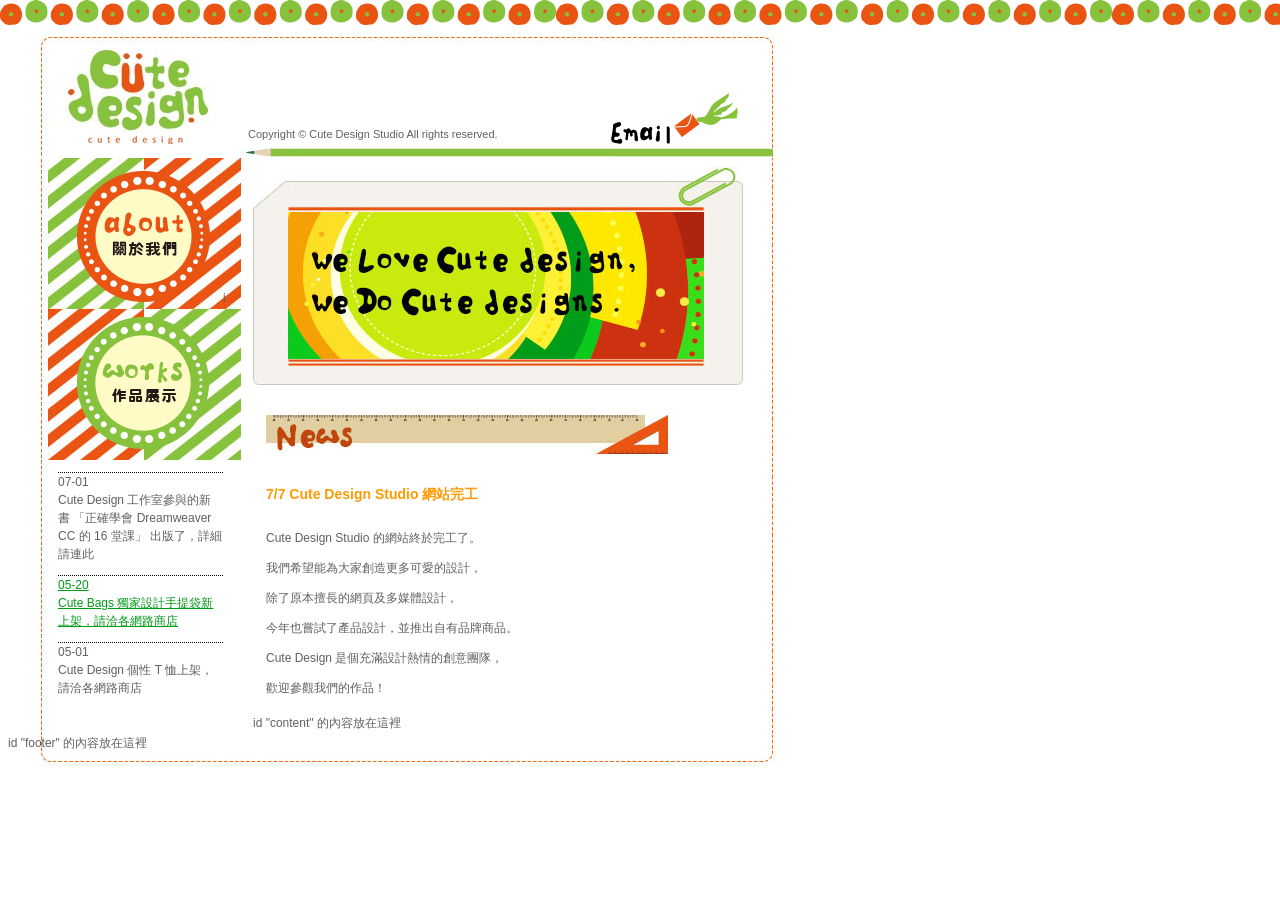
<file: ex02/index.html>
<!doctype html>
<html>
<head>
<meta charset="utf-8">
<title>ex002</title>
<link href="index.css" rel="stylesheet" type="text/css">
</head>

<body>
<div id="header"><img src="images/main_logo.jpg" alt="" width="167" height="101" class="headerLogo"/><span class="headerCopy">Copyright © Cute Design Studio All rights reserved.</span><img src="images/email.png" alt="" width="150" height="51" class="email"/></div>
<div id="content">
  <div id="contentL">
    <div id="sidemenu"> <img src="images/about_btn.png" width="162" height="144" alt=""/>i<img src="images/works_btn.png" width="162" height="144" alt=""/></div>
    <div id="listNew">
      <p>07-01<br>
        Cute Design 工作室參與的新書 「正確學會 Dreamweaver CC 的 16 堂課」 出版了，詳細請連此</p>
      <p><a href="index.html">05-20<br>
        Cute Bags 獨家設計手提袋新上架，請洽各網路商店</a></p>
      <p>05-01<br>
        Cute Design 個性 T 恤上架，請洽各網路商店</p>
    </div>
    <p>&nbsp;</p>
  </div>
  <div id="contentR">
    <img src="images/titles_main.jpg" width="500" height="242" alt=""/>
    <div id="contentMain">
      <p><img src="images/stitle_news.jpg" width="402" height="39" alt=""/></p>
      <p class="subtitle">7/7 Cute Design Studio 網站完工</p>
      <p>Cute Design Studio 的網站終於完工了。<br>
        我們希望能為大家創造更多可愛的設計，<br>
        除了原本擅長的網頁及多媒體設計，<br>
        今年也嘗試了產品設計，並推出自有品牌商品。<br>
        Cute Design 是個充滿設計熱情的創意團隊，<br>
        歡迎參觀我們的作品！</p>
    </div>
  </div>
id "content" 的內容放在這裡</div>
<div id="footer"> id "footer" 的內容放在這裡</div>
</body>
</html>
</file>
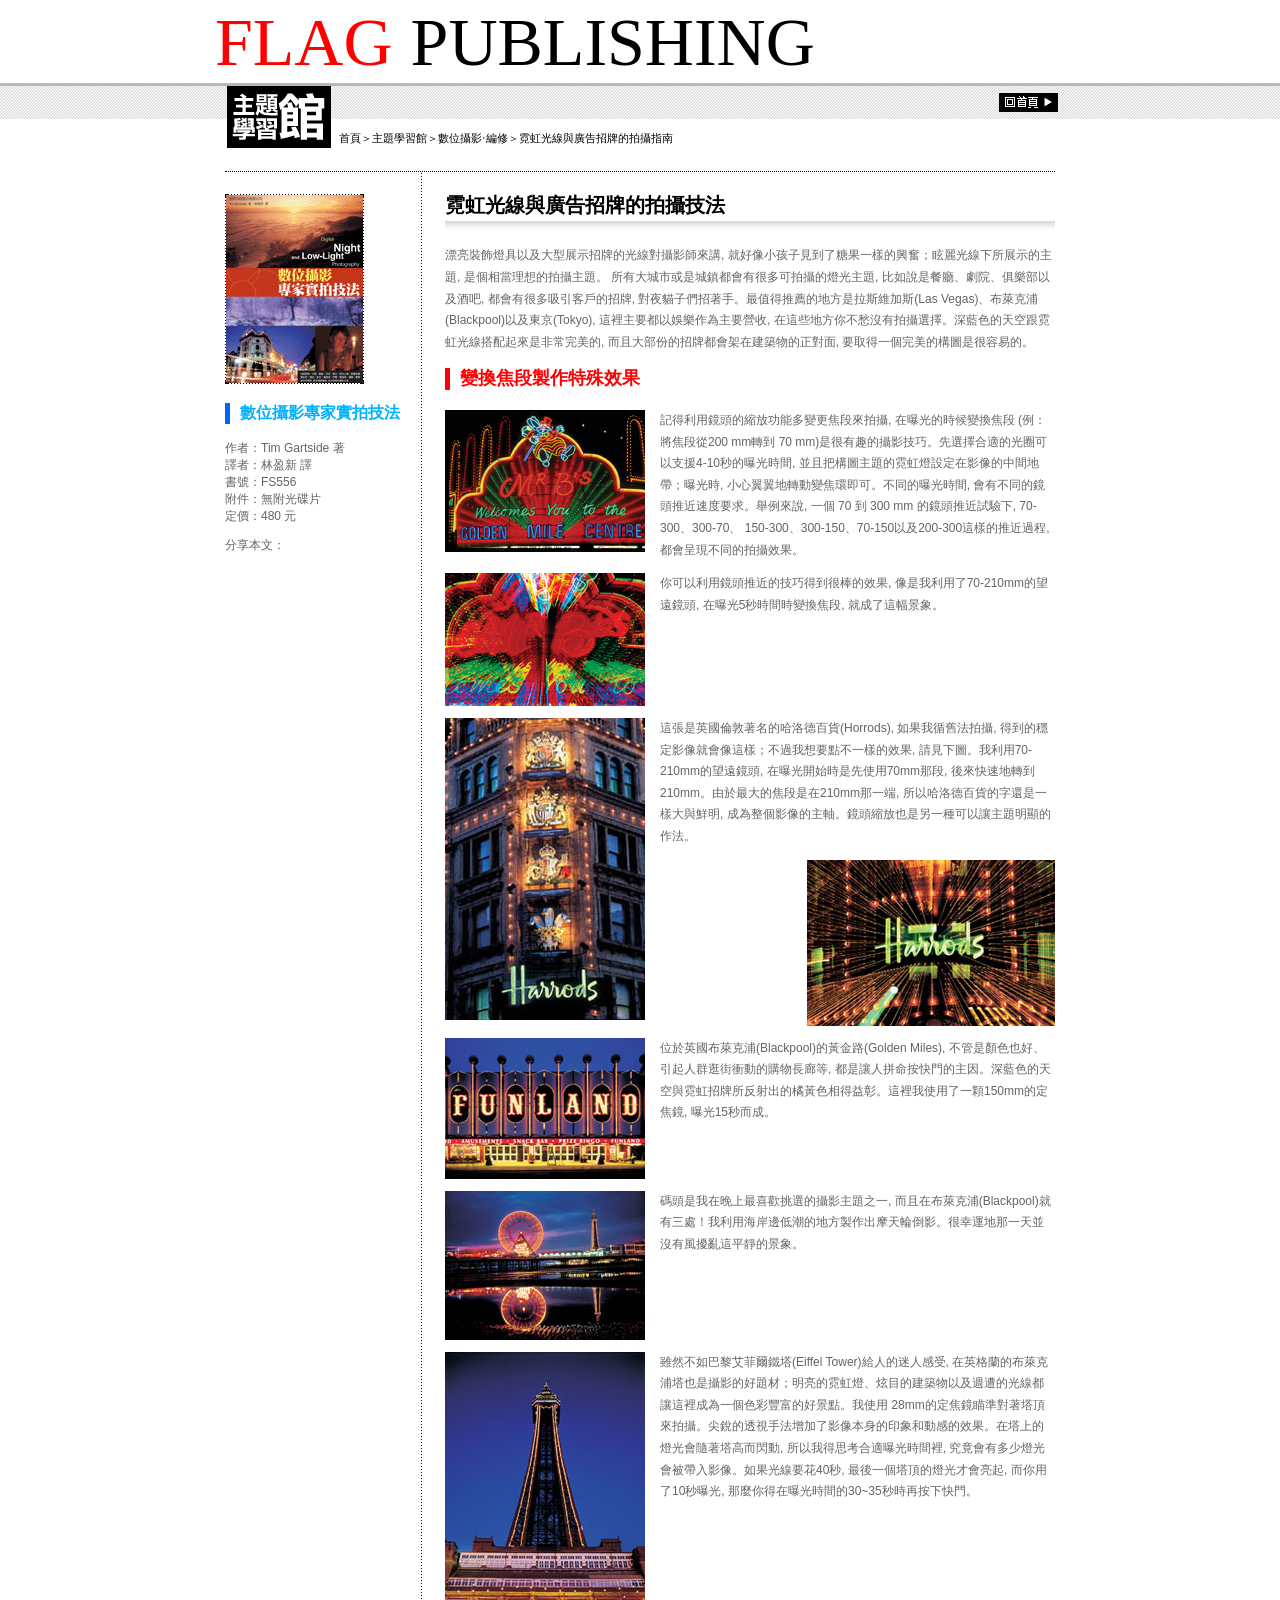
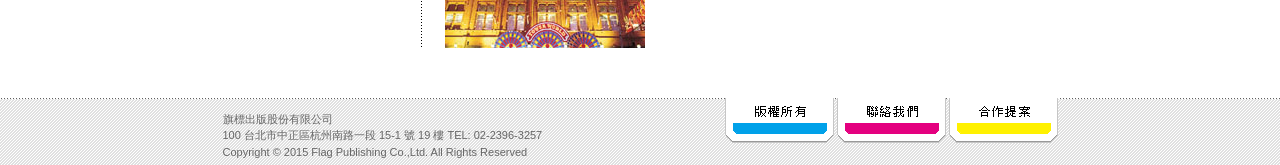
<file: W12/ex06-01.html>
<!doctype html>
<html>
<head>
<meta charset="utf-8">
<title>FLAG 主題學習館</title>
<link href="ex06-01.css" rel="stylesheet" type="text/css">
<!--The following script tag downloads a font from the Adobe Edge Web Fonts server for use within the web page. We recommend that you do not modify it.--><script>var __adobewebfontsappname__="dreamweaver"</script><script src="http://use.edgefonts.net/fredericka-the-great:n4:default.js" type="text/javascript"></script>
</head>
<body>
<div class="titlebanner font00" id="header"><span class="titlebanner"><span style="font-size: 68px">FLAG</span> <span class="color_black">PUBLISHING</span></span> </div>
<div id="content">
  <div id="contentTop"><img src="images/title_learn.gif" width="104" height="62" alt="主題學習館" />
    <p>首頁＞主題學習館＞數位攝影‧編修＞霓虹光線與廣告招牌的拍攝指南</p>
  <a href="#"><img src="images/more.gif" alt="更多分類" width="59" height="19" class="more" /></a></div>
  <div id="article">
    <div id="articleL">
      <p><img src="images/book1/book1_cover.jpg" width="139" height="190" alt="書籍封面" /></p>
      <h3>數位攝影專家實拍技法 </h3>
      <p>作者：Tim Gartside 著<br />
        譯者：林盈新 譯<br />
        書號：FS556<br />
        附件：無附光碟片<br />
        定價：480 元    </p>
      <p>分享本文：</p>
    </div>
    <div id="articleR"> 
      <h1>霓虹光線與廣告招牌的拍攝技法 </h1>
      <p>漂亮裝飾燈具以及大型展示招牌的光線對攝影師來講, 就好像小孩子見到了糖果一樣的興奮；眩麗光線下所展示的主題, 是個相當理想的拍攝主題。 所有大城市或是城鎮都會有很多可拍攝的燈光主題, 比如說是餐廳、劇院、俱樂部以及酒吧, 都會有很多吸引客戶的招牌, 對夜貓子們招著手。最值得推薦的地方是拉斯維加斯(Las Vegas)、布萊克浦(Blackpool)以及東京(Tokyo), 這裡主要都以娛樂作為主要營收, 在這些地方你不愁沒有拍攝選擇。深藍色的天空跟霓虹光線搭配起來是非常完美的, 而且大部份的招牌都會架在建築物的正對面, 要取得一個完美的構圖是很容易的。</p>
      <h2>變換焦段製作特殊效果 </h2>
      <p><img src="images/book1/book1-1.jpg" alt="範例圖片" width="200" height="142" class="floatleft" />記得利用鏡頭的縮放功能多變更焦段來拍攝, 在曝光的時候變換焦段 (例：將焦段從200 mm轉到 70 mm)是很有趣的攝影技巧。先選擇合適的光圈可以支援4-10秒的曝光時間, 並且把構圖主題的霓虹燈設定在影像的中間地帶；曝光時, 小心翼翼地轉動變焦環即可。不同的曝光時間, 會有不同的鏡頭推近速度要求。舉例來說, 一個 70 到 300 mm 的鏡頭推近試驗下, 70-300、300-70、 150-300、300-150、70-150以及200-300這樣的推近過程, 都會呈現不同的拍攝效果。</p>
      <p><img src="images/book1/book1-2.jpg" alt="範例圖片" width="200" height="133" class="floatleft" />你可以利用鏡頭推近的技巧得到很棒的效果, 像是我利用了70-210mm的望遠鏡頭, 在曝光5秒時間時變換焦段, 就成了這幅景象。</p>
      <div class="clearboth"></div>
      <p><img src="images/book1/book1-3.jpg" alt="範例圖片" width="200" height="302" class="floatleft" />這張是英國倫敦著名的哈洛德百貨(Horrods), 如果我循舊法拍攝, 得到的穩定影像就會像這樣；不過我想要點不一樣的效果, 請見下圖。我利用70-210mm的望遠鏡頭, 在曝光開始時是先使用70mm那段, 後來快速地轉到210mm。由於最大的焦段是在210mm那一端, 所以哈洛德百貨的字還是一樣大與鮮明, 成為整個影像的主軸。鏡頭縮放也是另一種可以讓主題明顯的作法。</p>
      <p><img src="images/book1/book1-4.jpg" alt="範例圖片" width="248" height="166" class="floatright" /></p>
      <div class="clearboth"></div>
      <p><img src="images/book1/book1-5.jpg" alt="範例圖片" width="200" height="141" class="floatleft" />位於英國布萊克浦(Blackpool)的黃金路(Golden Miles), 不管是顏色也好、引起人群逛街衝動的購物長廊等, 都是讓人拼命按快門的主因。深藍色的天空與霓虹招牌所反射出的橘黃色相得益彰。這裡我使用了一顆150mm的定焦鏡, 曝光15秒而成。</p>
      <div class="clearboth"></div>
      <p><img src="images/book1/book1-6.jpg" alt="範例圖片" width="200" height="149" class="floatleft" />碼頭是我在晚上最喜歡挑選的攝影主題之一, 而且在布萊克浦(Blackpool)就有三處！我利用海岸邊低潮的地方製作出摩天輪倒影。很幸運地那一天並沒有風擾亂這平靜的景象。</p>
      <div class="clearboth"></div>
      <p><img src="images/book1/book1-7.jpg" alt="範例圖片" width="200" height="296" class="floatleft" />雖然不如巴黎艾菲爾鐵塔(Eiffel Tower)給人的迷人感受, 在英格蘭的布萊克浦塔也是攝影的好題材；明亮的霓虹燈、炫目的建築物以及週遭的光線都讓這裡成為一個色彩豐富的好景點。我使用 28mm的定焦鏡瞄準對著塔頂來拍攝。尖銳的透視手法增加了影像本身的印象和動感的效果。在塔上的燈光會隨著塔高而閃動, 所以我得思考合適曝光時間裡, 究竟會有多少燈光會被帶入影像。如果光線要花40秒, 最後一個塔頂的燈光才會亮起, 而你用了10秒曝光, 那麼你得在曝光時間的30~35秒時再按下快門。</p>
      <div class="clearboth"></div>
    </div>
  </div>
</div>
<div id="footer">
  <div id="footerBox">
    <div id="copyright">旗標出版股份有限公司   <br>
      100 台北市中正區杭州南路一段 15-1 號 19 樓  TEL: 02-2396-3257<br />
      Copyright © 2015 Flag Publishing Co.,Ltd. All Rights Reserved</div>
    <ul>
      <li><a href="#"><img src="images/footer_menu3.gif" alt="合作提案" /></a></li>
      <li><a href="#"><img src="images/footer_menu2.gif" alt="聯絡我們" /></a></li>
      <li><a href="#"><img src="images/footer_menu1.gif" alt="版權所有" /></a></li>
    </ul>
  </div>
</div>
</body></html>
</file>
<file: ex02/index.css>
@charset "utf-8";
#header {
	background-image: url(images/header_bg.jpg);
	width: 800px;
	height: 130px;
}
#content {
	background-image: url(images/content_bg.jpg);
	background-repeat: repeat-y;
	height: auto;
	width: 800px;
	float: left;
}
#footer {
	background-image: url(images/footer_bg.jpg);
	background-repeat: no-repeat;
	width: 800px;
	height: 52px;
	clear: left;
}
#contentL {
	width: 245px;
	float: left;

}
#contentR {
	margin-left: 245px;
	opacity: 1;


}
.headerLogo {
	margin-left: 48px;
	margin-top: 20px;
	float: left;
}
.headerCopy {
	font-size: 11px;
	margin-left: 25px;
	float: left;
	margin-top: 100px;
}
.email {
	margin-left: 100px;
	margin-top: 65px;
	float: left;
}



body {
	font-family: Gotham, "Helvetica Neue", Helvetica, Arial, sans-serif;
	color: #606060;
	font-size: 12px;
	background-image: url(images/cute_design_bg.png);
	background-repeat: repeat-x;
	margin-top: 28px;
}
#sidemenu {
	background-image: url(images/menu_bg.jpg);
	width: 193px;
	height: 302px;
	margin-left: 40px;
	padding-left: 13px;
	background-repeat: no-repeat;
}
#listNew {
	margin-left: 50px;
	margin-right: 30px;
	line-height: 1.5em;
}
#contentMain {
	margin-left: 13px;
	margin-right: 55px;
	text-indent: 0px;
	line-height: 2.5em;
}
.subtitle {
	color: #FF9A00;
	font-size: 14px;
	font-weight: bold;
}
#contentL #listNew p {
	border-top: 1px dotted #000000;
}
a {
	color: #009B17;
}
a:hover {
	color: #FF7500;
	text-decoration: underline;
}
</file>
<file: W12/ex06-01.css>
@charset "utf-8";
/* CSS Document */

body {
	margin: 0px;
	padding: 0px;
	font-family: Arial, Helvetica, sans-serif;
	font-size: 12px;
	color: #646464;
}

/*header 相關*/
#header {
	width: 850px;
	margin-right: auto;
	margin-left: auto;
	font-family: fredericka-the-great;
	font-style: normal;
	font-weight: 400;
}
.titlebanner {
	font-size: 68px;
	color: #FF0000;
}

.color_black {
	color: #000000;
	font-size: 68px;
}

/*content 相關*/
#content {
	background-image: url(images/content_bg.gif);
	background-repeat: repeat-x;
	width: 100%;
	text-align: center;
}
#contentTop {
	width: 838px;
	height: 75px;
	margin: 0 auto 0 auto;
	padding-top: 3px;
	padding-left: 12px;
	text-align: left;
}
#contentTop p {
	font-family: Arial, Helvetica, sans-serif;
	font-size: 11px;
	color: #000;
	float: left;
	margin-left: 8px;
	margin-top: 45px;
	margin-bottom: 0px;
}
#contentTop .more {
	float: right;
	margin-top: 7px;
	margin-right: 7px;
}
#contentTop img {
	float: left;
}

/*article 相關*/
#article {
	width: 830px;
	margin: 10px auto 50px auto;
	padding-top: 10px;
	clear: both;
	border-top-width: 1px;
	border-top-style: dotted;
	border-top-color: #000;
	text-align: left;
	background-image: url(images/article_bg.gif);
	background-repeat: repeat-y;
}
#articleL {
	width: 193px;
	float: left;
	padding-right: 7px;
}
#articleR {
	margin-left: 210px;
	line-height: 1.8em;
	padding-left: 10px;
}

/*footer 相關*/
#footer {
	background-image: url(images/footer_bg.gif);
	background-repeat: repeat-x;
	width: 100%;
	height: 67px;
	text-align: center;
	clear: both;
}
#footerBox {
	width: 835px;
	height: 67px;
	margin-right: auto;
	margin-left: auto;
	text-align: left;
	padding-right: 15px;
	padding-left: 15px;
}
#copyright{
	float: left;
	padding-top: 13px;
	font-size: 11px;
	color: #666;
	font-family: Verdana, Geneva, sans-serif;
	line-height: 1.5em;
}
#footer li {
	display: block;
	float: right;
	margin-left: 3px;
	list-style-type: none;
	margin-top: 0px;
}
.titlebanner {
	font-size: 72px;
	color: #FF0000;
}

.color_grey {
	color: #999;
}


#footer img {
	border: 0;
}
.tab1, .tab1 a{
	background-image: url(images/footer_menu1.gif);
	background-repeat: no-repeat;	
	width: 109px;
	height: 50px;
	color: #000;
	text-decoration: none;
}
.tab2, .tab2 a{
	background-image: url(images/footer_menu2.gif);
	background-repeat: no-repeat;	
	width: 109px;
	height: 50px;
	color: #000;
	text-decoration: none;
}
.tab3, .tab3 a{
	background-image: url(images/footer_menu3.gif);
	background-repeat: no-repeat;	
	width: 109px;
	height: 50px;
	color: #000;
	text-decoration: none;
}
.floatleft {
	float: left;
	margin-right: 15px;
}
.floatright {
	float: right;
}
.clearboth {
	clear: both;
}
h1 {
	color: #000000;
	font-size: 20px;
	background-image: url(images/h1_bg.gif);
	background-repeat: repeat-x;
	background-position: left bottom;
	padding-bottom: 15px;
}
h2 {
	color: #FF0004;
	font-style: 16;
	margin-top: 15px;
	margin-bottom: 20px;
	padding-left: 10px;
	border-left: 5px solid #FF0004;
}
h3 {
	color: #00B1FF;
	font-size: 16px;
	border-left: 5px solid #0064FF;
	padding-left: 10px;
}
</file>
